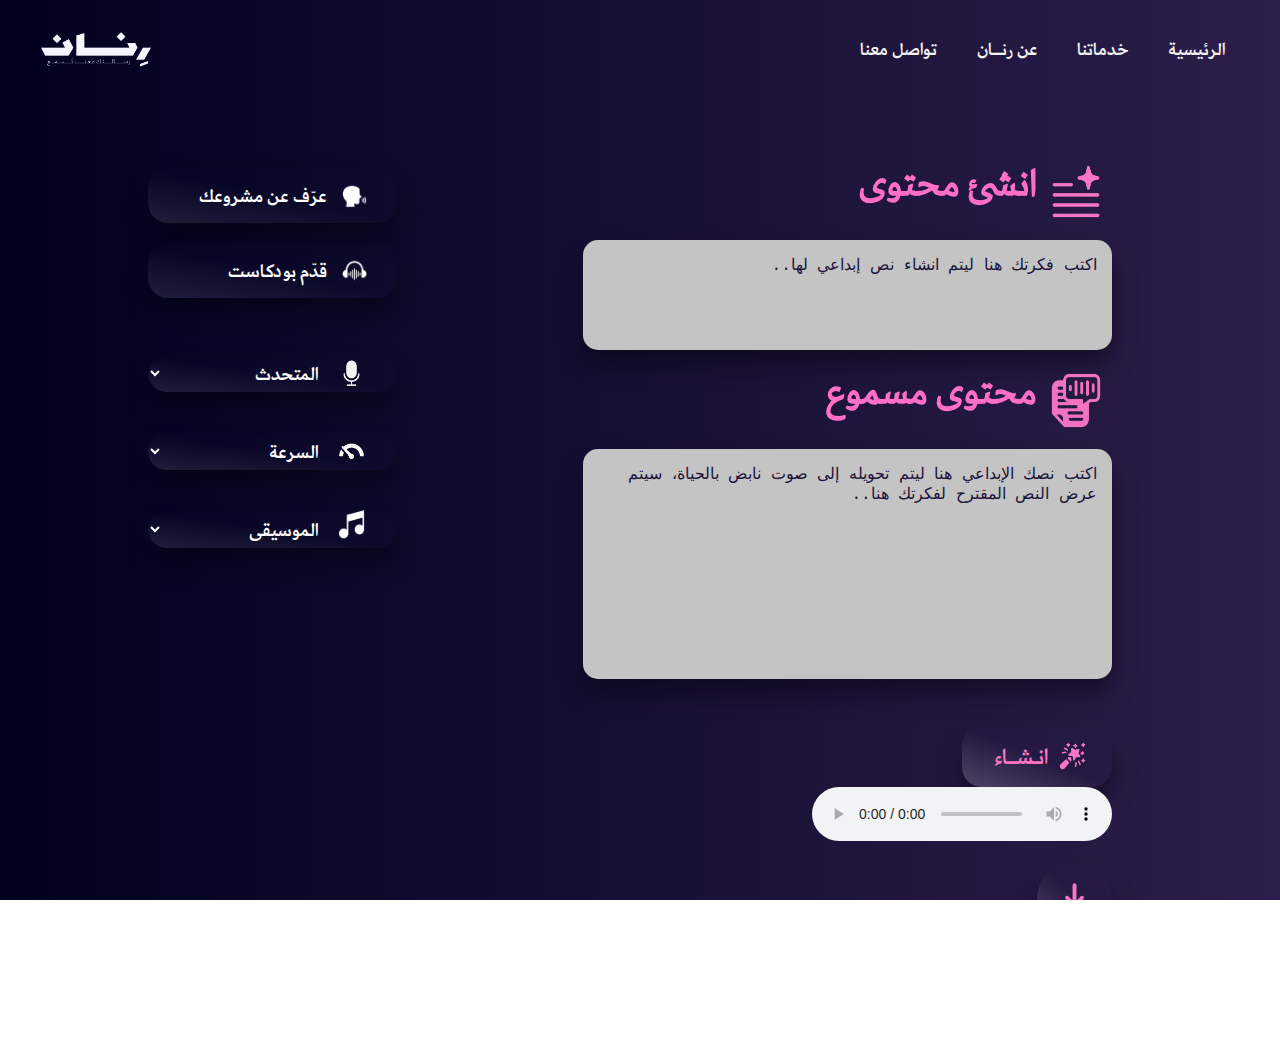
<file: ttsmodel.html>
<!DOCTYPE html>
<html lang="ar" dir="rtl">
<head>
    <meta charset="UTF-8">
    <meta name="viewport" content="width=device-width, initial-scale=1.0">
    <title>رِنـــان - TTS Model</title>
    <link rel="stylesheet" href="styles.css">
</head>
<body>
    <header>
        <nav>
            <ul>
                <li><a href="index.html">الرئيسية</a></li>
                <li><a href="services.html">خدماتنا</a></li>
                <li><a href="about.html">عن رنـــان</a></li>
                <li><a href="contact.html">تواصل معنا</a></li>
            </ul>
        </nav>
        <img src="./images/logo/renan_logo.png" alt="رِنـــان" class="logo">
    </header>

    <div id="ttsmodel" class="content-tts-model active">
        <!-- TTS Model content here -->
        <div class="tts-inputs-div">
            <img src="./images/icons/generate_text.png" alt="انشئ محتوى" class="tts-icons">
            <span class="tts-titles"> انشئ محتوى </span> <br>
            <textarea id="text-gen-input" class="input-textarea no-scroll" style="height: 80px;" placeholder="اكتب فكرتك هنا ليتم انشاء نص إبداعي لها.."></textarea> <br>
    
            <img src="./images/icons/text_to_speech.png" alt="محتوى مسموع" class="tts-icons">
            <span class="tts-titles"> محتوى مسموع </span> <br>
            <textarea id="tts-input" class="input-textarea no-scroll" placeholder="اكتب نصك الإبداعي هنا ليتم تحويله إلى صوت نابض بالحياة، سيتم عرض النص المقترح لفكرتك هنا.."></textarea> <br><br>
            
            <dive class="results">
            <button id="create" class="create-btn">
                <img src="./images/icons/create.png" alt="انشاء" class="btn-icon">
                انـشــاء
            </button>
            <audio class="audio-res" id="audio-result" controls hidden></audio>
            <button class="download-btn">
            <img id="download-link" src="./images/icons/download.png" download="audio.wav" hidden>
        </button>
        </dive>
        </div>
        <div class="tts-buttons-div">
            <button id="create-voice-over" class="btn-with-icon">
                <img src="./images/icons/voice_over.png" alt="عرّف عن مشروعك" class="btn-icon">
                عرّف عن مشروعك
            </button>
            <button id="create-boadcast" class="btn-with-icon">
                <img src="./images/icons/broadcast.png" alt="قدّم بودكاست" class="btn-icon">
                قدّم بودكاست
            </button>
            <br><br>
            <div class="select-container">
            <select id="speaker-select" class="btn-with-icon">
                <option disabled selected hidden>المتحدث</option>
                <option id="speaker1" value="speaker1">نورة</option>
                <option id="speaker2" value="speaker2">محمد</option>
            </select>
            <img src="./images/icons/speaker.png" class="drop-icon"><br>
            </div>
            <div class="select-container">
            <select id="speed-select" class="btn-with-icon">
                <option disabled selected hidden>السرعة</option>
                <option id="slow" value="slow">بطيئة</option>
                <option id="regular" value="regular">معتدلة</option>
                <option id="fast" value="fast">سريعة</option>
            </select>
            <img src="./images/icons/speed.png" class="drop-icon"><br></div>
            <div class="select-container">
            <select id="music-select" class="btn-with-icon">
                <option disabled selected hidden>الموسيقى</option>
                <option id="no-music" value="no-music">بدون موسيقى</option>
                <option id="music1" value="music1">موسيقى قصصية</option>
                <option id="music2" vlaue="music2">موسيقى إعلانية</option>
            </select>
            <img src="./images/icons/music.png" class="drop-icon"></div>
        </div>
    </div>
    

    <script src="script.js"></script>
</body>
</html>
</file>
<file: styles.css>
/* Font faces for custom fonts */
@font-face {
    font-family: 'Amariya';
    src: url('./font/Amariya.Arabic.Font/Amariya-Regular.otf') format('opentype');
}

@font-face {
    font-family: 'Amariya-bold';
    src: url('./font/Amariya.Arabic.Font/Amariya-Heavy.otf') format('opentype');
}

/* Custom scrollbar styles */
::-webkit-scrollbar {
    width: 12px;
    height: 12px;
}

::-webkit-scrollbar-track {
    background-color: #f1f1f1;
}

::-webkit-scrollbar-thumb {
    background-color: #888;
    border-radius: 5px;
}

/* Body and HTML styles */
body, html {
    height: 100%;
    width: 100%;
    margin: 0;
    font-family: 'Amariya';
    background: linear-gradient(to right, #01011f, #2c1e4a);
    color: #f2f2f2;
    overflow-x: hidden;
}

/* Navigation menu styles */
nav ul {
    list-style-type: none;
    padding: 0;
    margin: 0;
    display: flex;
    justify-content: flex-end; /* Align items to the right */
    height: 60px; /* Adjust height to match the style */
    margin-right: 15px;
}

/* Individual menu item styles */
nav ul li {
    display: inline-block;
    margin: 0 20px; /* Adjust spacing between items */
    position: relative;
}

/* Link styles */
nav ul li a {
    color: #f2f2f2; /* White text color */
    text-decoration: none;
    font-size: 24px;
    font-family: 'Amariya-bold', serif;
    padding: 20px 0; /* Space around text */
    display: block;
    transition: color 0.3s ease;
}

/* Hover effect */
nav ul li a:hover {
    color: #ff6ec7; /* Hover color */
}

/* Active link styling */
.active-link {
    color: #ff6ec7; /* Active link color */
    border-bottom: 2px solid #ff6ec7; /* Underline active link */
    padding-bottom: 5px; /* Adjust to match height */
}

/* Center the logo and navigation items */
header {
    display: flex;
    justify-content: space-between;
    align-items: center;
    padding: 0 20px; /* Padding for spacing around the header */
}


/* Logo styles in header */
.logo {
    display: inline;
    margin-left: 20px;
    align-content: left;
    height: 9%;
    width: 9%;
}

/* Main content container with flexbox layout */
.main-content {
    display: flex;
    align-items: center;
    gap: 50px; /* Adjust space between image and text */
    max-width: 1200px; /* Set a max-width to align with your design */
    margin-top: -50px;
}

/* Image container */
.main-img {
    flex-shrink: 0; /* Prevent the image from shrinking */
    max-width: 42%;
    justify-content: left;
    margin-left: -30px;
}

/* Image inside the container */
.fade-image {
    width: 100%;
    border-radius: 20px;
    object-fit: cover;
    transition: opacity 1s ease-in-out;
}

/* Text container */
.main-text {
    max-width: 60%; /* Span text takes 60% of the width */
    text-align: right;
    margin-top: 25px;
}

/* Main content text span */
.main-text span {
    display: block;
    font-size: 72px;
    margin-bottom: 20px;
    line-height: 1.2; /* Adjust line height for better readability */
}

/* Button container under the text */
.buttons-container {
    display: flex;
    justify-content: flex-start; /* Align buttons to the left in RTL layout */
    gap: 23px; /* Space between buttons */
    margin-top: 30px;
}

/* General button styles */
.main-button {
    padding: 5px 20px;
    border-radius: 10px;
    border: none;
    font-size: 26px;
    font-family: "Amariya-bold";
    cursor: pointer;
    transition: background-color 0.3s, box-shadow 0.3s;
    height: 50px;
    min-width: 180px;
}

/* Primary button ("ابدأ الآن") */
.primary-button {
    background: linear-gradient(to right, rgba(255, 255, 255, 0.8), rgba(255, 255, 255, 0.3));
    color: #2c1e4a;
    border: 1px solid rgba(255, 255, 255, 0.3);
    box-shadow: -8px 8px 20px rgba(0, 0, 0, 0.5);
}

/* Secondary button ("اكتشف خدماتنا") */
.secondary-button {
    background: linear-gradient(to right top, rgb(255, 255, 255,0.1), rgba(255, 255, 255, 0),rgba(255, 255, 255, 0));
    color: #ff6ec7;
    box-shadow: -8px 8px 20px rgba(0, 0, 0, 0.5);
}

/* Hover effects for buttons */
.main-button:hover {
    box-shadow: 0px 10px 20px rgba(0, 0, 0, 0.3);
}

.primary-button:hover {
    background: linear-gradient(to right, rgba(255, 255, 255, 1), rgba(255, 255, 255, 0.5));
}

.secondary-button:hover {
    color: #ff6ec7;
    background-color: rgba(255, 255, 255, 0.1);
}

/* TTS Model page specific styles */
.tts-icons {
    width: 50px;
    height: 50px;
    margin-left: 15px;
    margin-bottom: -14px;
}

.tts-titles {
    font-size: 50px;
    font-weight: bold;
    color: #ff6ec7;
}

.tts-inputs-div {
    width: 50%;
    align-items: right;
    padding: 9%;
}

.tts-buttons-div {
    width: 40%;
    align-items: right;
    padding: 9%;
}

.input-textarea {
    background-color: #d4d3d7;
    color:#1d143b;
    box-shadow: 0 15px 25px rgba(0, 0, 0, 0.4);
    width: 300px;
    height: 200px;
    padding: 3px;
    resize: none;
    overflow-y: scroll;
}

textarea::placeholder {
    color: #1d143b;
}



/* Services Page main container */
.context {
    display: block;
    font-size: 30px;
    color: #e0e0e0;
    line-height: 1.7em;
}

/* Services Page main container */
.content-services {
    max-width: 1200px;
    margin: 0 auto;
    padding: 40px;
    max-height: 50%;
}

/* Row container for service cards */
.card-row-services {
    display: flex;
    justify-content: center;
    margin-bottom: 1.5%;
    gap: 40px;

}

.card-row-services.soon {
    justify-content: flex-start;
    margin-right: 100px;
}


.card-services{
    border-radius: 40px;
    box-shadow: 0 15px 25px rgba(0, 0, 0, 0.4);
    padding: 30px;
    text-align: center;
    width: 20%;
    transition: transform 0.3s ease, box-shadow 0.3s ease;
    max-width: 300px;
    background: linear-gradient(to right top, rgb(255, 255, 255,0.1), rgba(255, 255, 255, 0),rgba(255, 255, 255, 0));
}

/* Special styling for 'soon' cards */
.card-services-soon {
    background: linear-gradient(to right, rgba(255, 255, 255, 0.8), rgba(255, 255, 255, 0.8));
    color: #0f0e35;
    border-radius: 40px;
    box-shadow: 0 15px 25px rgba(0, 0, 0, 0.4);
    padding: 30px;
    text-align: center;
    width: 20%;
    transition: transform 0.3s ease, box-shadow 0.3s ease;
    width: 20%;
    max-width: 300px;
    margin-right: 5%;
}

/* Hover effect for service cards */
.card-services:hover,
.card-services-soon:hover {
    transform: translateY(-10px);
    box-shadow: 0 20px 35px rgba(0, 0, 0, 0.6);
}

/* Icon styling in service cards */
.card-icon-services {
    width: 27%;
    margin-bottom: 20px;
}

/* Title styling in service cards */
.card-title-services {
    display: block;
    font-size: 30px;
    color: #ff6ec7;
    margin-bottom: 10px;
    font-family: 'Amariya-bold';
    font-weight: bolder;
}

/* Special title styling for 'soon' cards */
.card-services-soon .card-title-services {
    color: #0f0e35;
}

/* Description styling in service cards */
.card-description-services {
    font-size: 24px;
    color: #e0e0e0;
    line-height: 1.2em;
}

/* Special description styling for 'soon' cards */
.card-services-soon .card-description-services {
    color: #0f0e35;
}

/* Section title container styling */
.section-title-services {
    display: flex;
    justify-content: flex-start; /* Align items to the right */
    align-items: center; /* Center align vertically */
    margin-bottom: 20px;
    margin-right: 90px;
}

.soon-text {
    margin-left: 10px; 
    width:10%;
    display: inline-block;
    margin-right: 5%;
}

.soon-divider {
    width: 70%; /* Adjust this value to control the width of the divider */
    height: auto; /* Ensure the height is automatically adjusted */
    display: inline-block;
    margin-top: 15px;
}


/* Remove right margin for the last card in the row */
.card-row-services > div:last-child {
    margin-right: 0;
}


/* About Page card container */
.content {
    display: flex;
    justify-content: center;
    align-items: center;
    padding: 40px;
    padding-top: 80px;
    gap: 40px;
}

/* Individual about card styling */
.card-about {
    background: linear-gradient(to right top, rgb(255, 255, 255,0.1), rgba(255, 255, 255, 0),rgba(255, 255, 255, 0));
    border-radius: 20px;
    box-shadow: 0 15px 25px rgba(0, 0, 0, 0.4);
    padding: 30px;
    text-align: center;
    width: 300px;
    height: 300px;
    transition: transform 0.3s ease, box-shadow 0.3s ease;
    position: relative;
    display: flex;
}

/* Hover effect for about cards */
.card-about:hover {
    transform: translateY(-10px);
    box-shadow: 0 20px 35px rgba(0, 0, 0, 0.6);
}

/* Title styling in about cards */
.title {
    display: block;
    font-size: 50px;
    font-weight: bold;
    color: #ff6ec7;
    margin-bottom: 20px;
    font-family: 'Amariya-bold';

}

/* Context (text) styling in about cards */
.context {
    display: block;
    font-size: 30px;
    color: #e0e0e0;
    line-height: 37px;
}

/* Main container for the contact page */
#contact-page {
    display: flex;
    justify-content: center;
    align-items: center;
    min-height: 100vh;
    padding: 20px;
}

/* Container for the contact cards */
.contact {
    display: flex;
    flex-direction: row;
    justify-content: center;
    align-items: center;
    gap: 30px;
    margin-top: 100px;
    flex-wrap: nowrap;
}

/* Individual contact card styling */
.card {
    background: linear-gradient(to right top, rgb(255, 255, 255,0.1), rgba(255, 255, 255, 0),rgba(255, 255, 255, 0));
    border-radius: 20px;
    padding: 60px 20px 20px 20px;
    width: 200px;
    text-align: center;
    transition: transform 0.3s ease;
    box-shadow: 0 10px 20px rgba(0, 0, 0, 0.3);
    position: relative;
    flex-shrink: 0;
    margin: 0px auto;
}

/* Hover effect for contact cards */
.card:hover {
    transform: scale(1.05);
}

/* Profile picture positioning in contact cards */
.profile-pic {
    position: absolute;
    top: -100px;
    left: 50%;
    transform: translate(-50%);
    width: 180px;
    height: 180px;
    border-radius: 50%;
    z-index: 10;
}

/* Image inside the profile picture */
.profile-pic img {
    width: 100%;
    height: 100%;
    border-radius: 50%;
}

/* Name styling inside contact cards */
.card span {
    display: block;
    margin-top: 50px;
    font-size: 30px;
    color: #ff6ec7;
    font-weight: bold;
    font-family: 'Amariya-bold', sans-serif;
}

/* Contact icon container */
.contact-icons {
    display: flex;
    justify-content: center;
    gap: 15px;
    margin-top: 30px;
    margin-bottom: 35px;
}

/* Contact icon styling */
.contact-icons img {
    width: 30px;
    height: 30px;
    transition: opacity 0.3s ease;
}

/* Hover effect for contact icons */
.contact-icons img:hover {
    opacity: 0.8;
    filter: invert(60%) sepia(100%) saturate(700%) hue-rotate(290deg) brightness(110%) contrast(105%);
}


.content-tts-model {
    display: flex;
    justify-content: space-between;
    padding: 20px;
    max-width: 1200px;
    margin: auto;
    margin-top:-5%;
}

.tts-inputs-div {
    flex: 2;
    margin-right: 20px;
}

.tts-buttons-div {
    flex: 1;
    text-align: center;
}

.tts-icons {
    width: 30px;
    height: 30px;
    vertical-align: middle;
}

.input-textarea {
    width: 100%;
    padding: 15px;
    border: none;
    border-radius: 15px;
    margin-top: 10px;
    background-color: #C4C4C4; /* Light gray background for text areas */
    color: #181238; /* Dark text color for readability */
    font-size: 16px;
    resize: none; /* Prevents resizing */
    overflow-y: hidden; /* Removes the scrollbar */
}

button {
    background-color: #FC5AD1; /* Vibrant pink color */
    border: none;
    border-radius: 15px;
    padding: 10px 20px;
    color: white;
    font-size: 16px;
    margin-top: 20px;
    cursor: pointer;
    transition: background-color 0.3s ease;
    display: flex;
    align-items: center;
    justify-content: center;
}

button:hover {
    background-color: #FF69B4; /* Slightly darker pink on hover */
}

#download-link, #audio-result {
    display: block;
    text-align: center;
    color: #FF8DD1; /* Pink color */
}

.audio-res{
    display: inline;
}

.tts-buttons-div button {
    width: 100%;
    margin-bottom: 15px;
}

.tts-buttons-div select {
    width: 100%;
    padding-right:30%;
    padding-left: 5%;
    border: none;
    font-size: 25px;
    font-family: 'Amariya-Bold';
    background: linear-gradient(to right top, rgb(255, 255, 255,0.1), rgba(255, 255, 255, 0),rgba(255, 255, 255, 0));
    border-radius: 20px;
    box-shadow: 0 15px 25px rgba(0, 0, 0, 0.4);
    margin-bottom: 20px;
    appearance: ;
}

.select-container{
    position: relative;
    display: inline-block;
    width: 100%; /* Adjust width as needed */
}
.drop-icon{
    position: absolute;
    right: 13%;
    top: 24%;
    transform: translateY(-50%);
    pointer-events: none; /* Prevent click events */
    width: 11%; /* Adjust the size of the icon */
}

select:focus {
    outline: none;
}

.tts-buttons-div button, .tts-buttons-div select {
    border: none;
    color: white;
}

.tts-buttons-div button:hover, .tts-buttons-div select:hover {
    background-color: #401C61; /* Slightly lighter purple on hover */
}

.tts-buttons-div .tts-icons {
    margin-right: 10px;
}



.tts-inputs-div .tts-icons {
    margin: 10px;
    height: 7.5%;
    width: 10.5%;
}

.tts-buttons-div select option {
    background-color: #0d092b; /* Dark purple */
    color: white;
    font-family: 'Amariya';
}


.btn-with-icon {
    position: relative;
    display: flex;
    align-items: center;
    justify-content: right;
    font-size: 25px;
    font-family: 'Amariya-Bold';
    background: linear-gradient(to right top, rgb(255, 255, 255,0.1), rgba(255, 255, 255, 0),rgba(255, 255, 255, 0));
    border-radius: 20px;
    box-shadow: 0 15px 25px rgba(0, 0, 0, 0.4);
}

.btn-icon {
    margin-right: 5%;
    width: 12%;
    height: 12%;
    margin-left: 7%;
}

.results{
    display: inline;
}
.create-btn{
    position: relative;
    display: flex;
    align-items: center;
    justify-content: center;
    font-size: 30px;
    color: #f876c3;
    font-family: 'Amariya-Bold';
    background: linear-gradient(to right top, rgb(255, 255, 255,0.2), rgba(255, 255, 255, 0),rgba(255, 255, 255, 0));
    border-radius: 20px;
    box-shadow: 0 15px 25px rgba(0, 0, 0, 0.4);
    width: 30%;
    padding-top: -10%;
    padding-bottom: -10%;
}

.create-btn img{
    width: 25%;
    height: 25%;
    margin-left: 10%;
    margin-right: -5%;
}

.download-btn{
    position: relative;
    display: flex;
    align-items: center;
    font-size: 30px;
    color: #f876c3;
    font-family: 'Amariya-Bold';
    background: linear-gradient(to right top, rgb(255, 255, 255,0.2), rgba(255, 255, 255, 0),rgba(255, 255, 255, 0));
    border-radius: 80%;
    box-shadow: 0 15px 25px rgba(0, 0, 0, 0.4);
    width: 15%;
    height: 10%;
}

.download-btn img{
    width: 95%;
}
.no-scroll {
    overflow: hidden; /* Removes scrollbar */
}



/* Responsive Styles */
@media (max-width: 1200px) {
    .main-right {
        width: 100%;
        text-align: center;
    }

    .image-slider {
        width: 100%;
    }

    span {
        font-size: 48px;
    }

    .main-button {
        width: 180px;
        font-size: 20px;
    }

    .contact {
        flex-direction: column;
        align-items: center;
    }

    .content {
        flex-direction: column;
        align-items: center;
    }

    .card-row-services {
        flex-direction: column;
        align-items: center;
    }

    .section-title-services {
        text-align: center;
        margin-right: 0;
    }
}

@media (max-width: 768px) {
    span {
        font-size: 36px;
    }

    .main-button {
        width: 160px;
        font-size: 18px;
    }

    .card {
        width: 150px;
        padding: 40px 20px;
    }

    .profile-pic {
        width: 120px;
        height: 120px;
    }

    .card span {
        font-size: 24px;
    }

    .card-row-services {
        flex-direction: column;
        align-items: center;
    }

    .content {
        flex-direction: column;
        align-items: center;
    }

    .card-services,
    .card-services-soon {
        width: 80%;
    }

    .card-about {
        width: 100%;
        max-width: 320px;
    }
}
</file>
